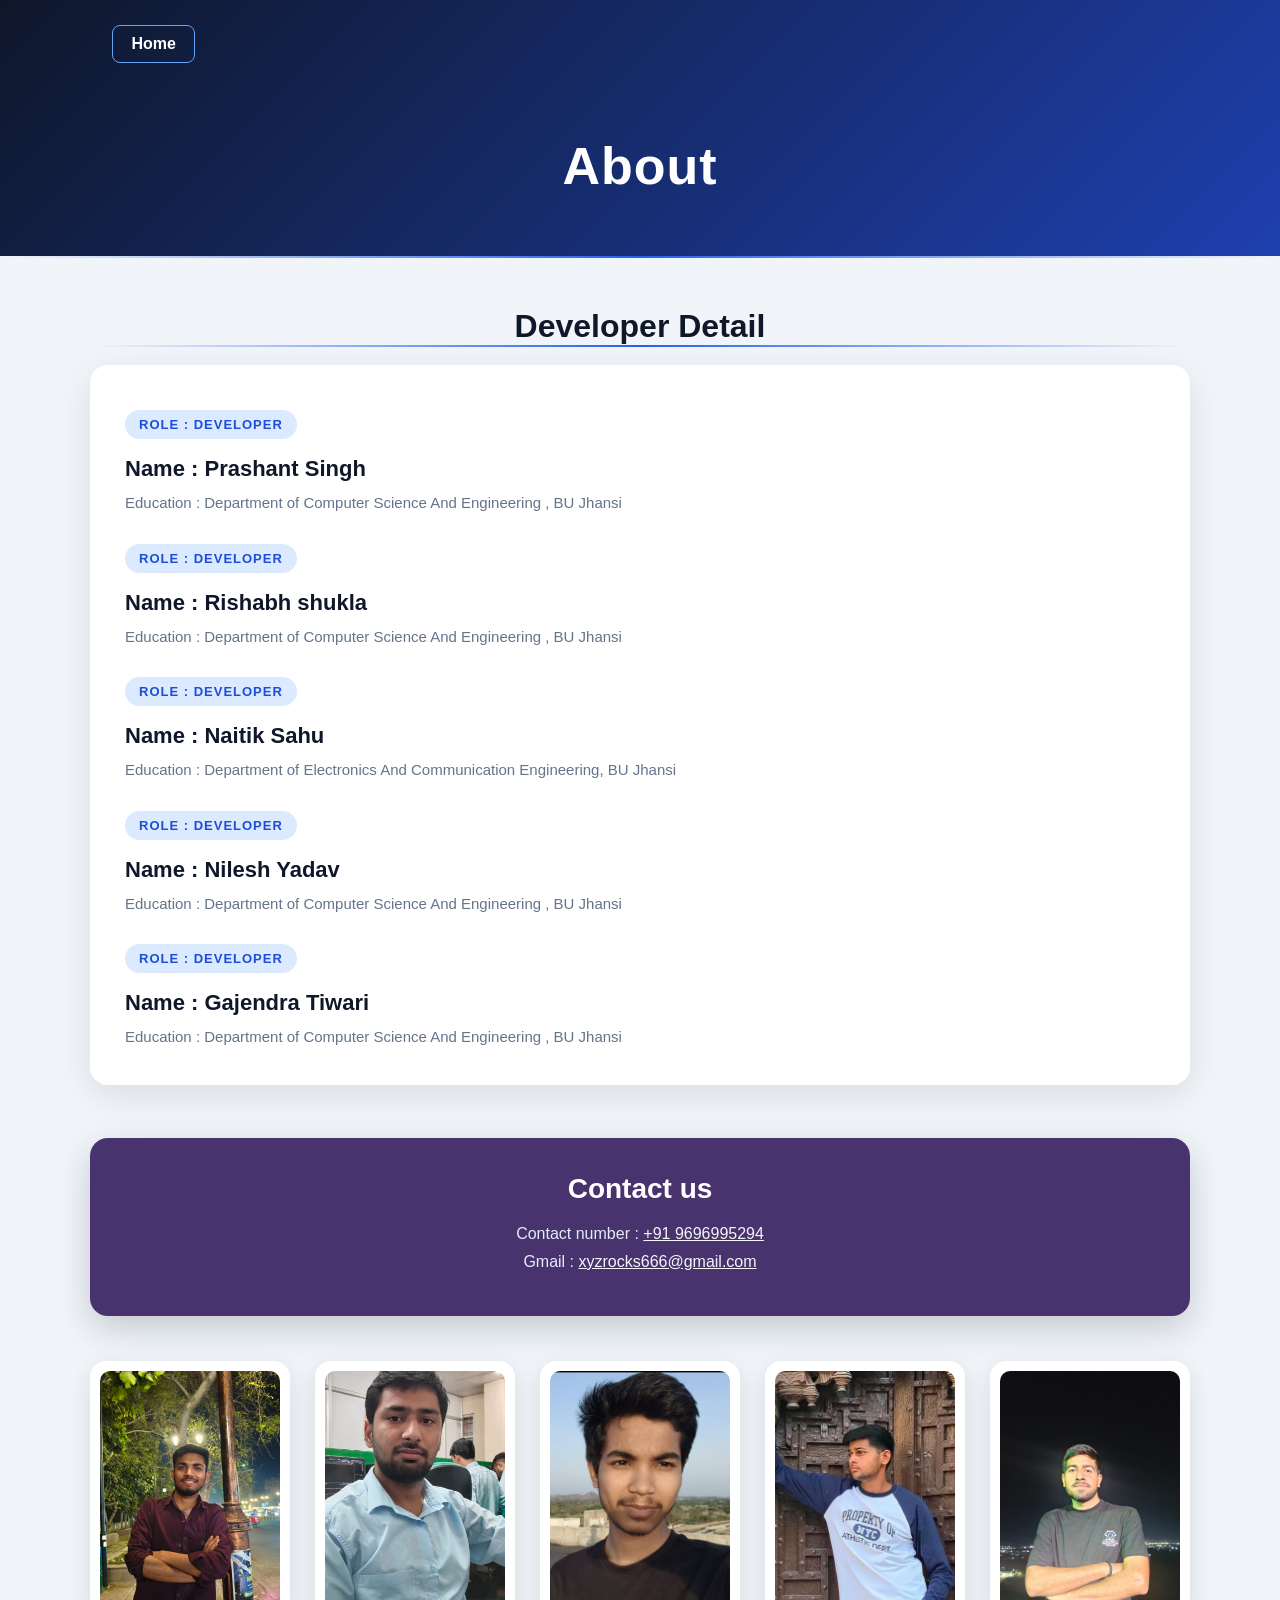
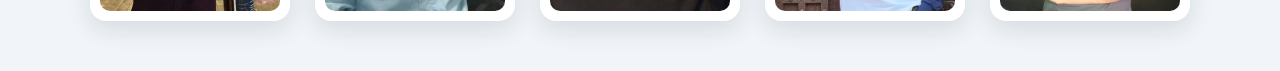
<file: about.html>
<!DOCTYPE html>
<html lang="en">

<head>
    <meta charset="UTF-8">
    <meta name="viewport" content="width=device-width, initial-scale=1.0">
    <link rel="apple-tought-incon" href="/rocc.jpg">
    <title>Education</title>
    <link rel="stylesheet" href="about.css">
</head>

<body>


    <header>
        <div>
             <h3> 
            <b>
                <a href="/index.html"> Home </a>
            </b>
        </h3>
        </div>
        <br>
    <h1> About </h1>
    </header>
    <hr>
    <main>
        <div>
            <h1> 
                <b> Developer Detail </b>
        </div>
        <hr>
        <br>
        <div>
            <div>
                  <h3> role : Developer</h3>

            </div>
            <div > 
                
                    <name>         Name : Prashant Singh</name>
            
                
            </div>
            
            <div > 
                
                    <education> Education : Department of Computer Science And Engineering , BU Jhansi</education>
                
            </div>
            <br>
            <div>
                  <h3> role : Developer</h3>

            </div>
            <div > 
                
                    <name>         Name : Rishabh shukla</name>
            
                
            </div>
            
            <div > 
                
                    <education> Education : Department of Computer Science And Engineering , BU Jhansi</education>
                
            </div>
            <br>

            <div>
                  <h3> role : Developer</h3>

            </div>
            <div > 
                
                    <name>         Name : Naitik Sahu</name>
            
                
            </div>
            
            <div > 
                
                    <education> Education : Department of Electronics And Communication Engineering, BU Jhansi</education>
                
            </div>
            <br>

            <div>
                  <h3> role : Developer</h3>

            </div>
            <div > 
                
                    <name>         Name : Nilesh Yadav</name>
            
                
            </div>
            
            <div > 
                
                    <education> Education : Department of Computer Science And Engineering , BU Jhansi</education>
                
            </div>
            <br>
            
            <div>
                  <h3> role : Developer</h3>

            </div>
            <div > 
                
                    <name>         Name : Gajendra Tiwari</name>
            
                
            </div>
            
            <div > 
                
                    <education> Education : Department of Computer Science And Engineering , BU Jhansi</education>
                
            </div>
        </div>
          <br>


        <div>
            <div>
                <h2>
                    <b>
                        Contact us 
                    </b>
                </h2>
            </div>
            <div>
                <mobile>
                    Contact number : <a href="https://wa.me/919696995294" target="_black" >+91 9696995294 </a>
                </mobile>
            </div>
            <div>
                <email>
                    Gmail : <a href="mailto:xyzrocks666@gmail.com"> xyzrocks666@gmail.com</a>
                </email>
                    
            </div>
        </div>

        <div>
            <div>
                <img src="/about.jpg" alt="Developer Photo" >
            </div>
            <div>
                <img src="/rishab.jpeg" alt="Developer Photo" >
            </div>
            <div>
                <img src="/nik.jpeg" alt="Developer Photo" >
            </div>
            <div>
                <img src="/nilesh.jpeg" alt="Developer Photo" >
            </div>
            <div>
                <img src="/gajendra.jpeg" alt="Developer Photo" >
            </div>
        </div>

    </main>
</body>

</html>
</file>
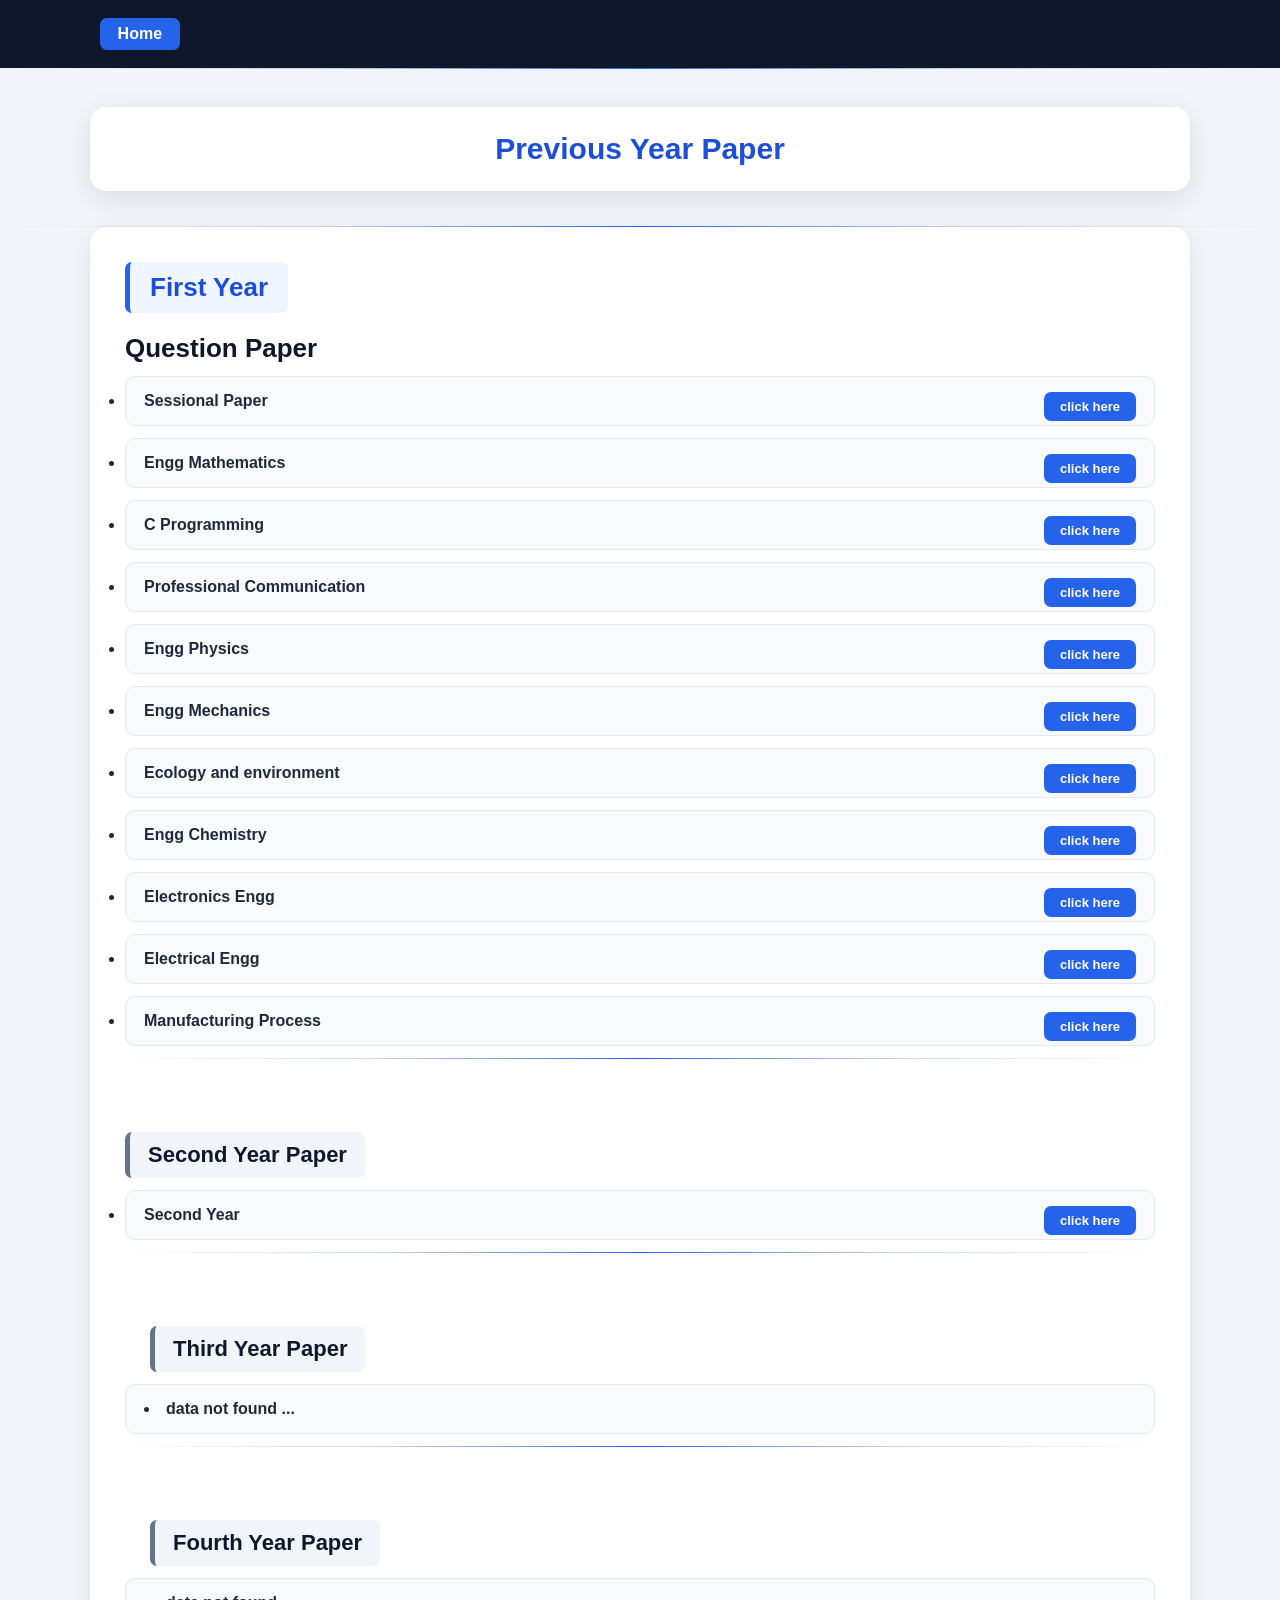
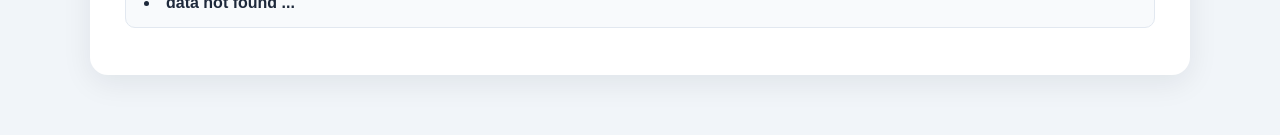
<file: paper.html>
<!DOCTYPE html>
<html lang="en">

<head>
    <meta charset="UTF-8">
    <meta name="viewport" content="width=device-width, initial-scale=1.0">
    <title>Document</title>
    <link rel="stylesheet" href="paper.css">
</head>

<body>
    <div>
       <a href="/index.html"> Home </a>
    </div>
    <hr>
    <br>





    <header>

        <div>
            <h1>
                <b>Previous Year Paper</b>
            </h1>
        </div>
    </header>
    <hr>
    <main>
        <div>

            <div>
                <ol>
                    <b>
                        <h2> First Year </h2>
                    </b>

                </ol>
                <div>
                    <h3>
                        <b>
                            <ul>
                                <h2> Question Paper </h2>
                                <li>
                                    Sessional Paper <a href="/s-paper.pdf"> click here </a>
                                </li>
                                <li>
                                    Engg Mathematics <a href="/math.pdf"> click here </a>
                                </li>
                                <li>
                                    C Programming <a href="/cpro.pdf"> click here </a>
                                </li>
                                <li>
                                    Professional Communication <a href="/proc.pdf"> click here </a>
                                </li>
                                <li>
                                   Engg Physics <a href="/phy.pdf"> click here </a>
                                </li>
                                <li>
                                    Engg Mechanics <a href="/machanics.pdf"> click here </a>
                                </li>
                                <li>
                                    Ecology and environment <a href="/eae.pdf"> click here </a>
                                </li>

                                <li>
                                    Engg Chemistry <a href="/chemi.pdf"> click here </a>
                                </li>
                                <li>
                                    Electronics Engg <a href="/electronics.pdf"> click here </a>
                                </li>

                                <li>
                                    Electrical Engg <a href="/electrical.pdf"> click here </a>
                                </li>
                                <li>
                                    Manufacturing Process <a href="/mfp.pdf"> click here </a>
                                </li>

                            </ul>
                        </b>
                    </h3>
                </div>


            </div>

            <hr><br>

            <div>
                <ul>
                    <b>
                        <h2> Second Year Paper </h2>
                    </b>
                </ul><ul>
                <li>  Second Year <a href="/course/scourse.html">click here </a>
                </li>
                </ul>


            </div>
            <hr> <br>
            <div>
                <ol>
                    <b>
                        <h2> Third Year Paper </h2>
                    </b>
                </ol>
                <li>  data not found ...</li>




            </div>
            <hr>
            <br>
            <div>
                <ol>
                    <b>
                        <h2> Fourth Year Paper </h2>
                    </b>
                </ol>
                <li>  data not found ...</li>




            </div>

        </div>
    </main>
</body>

</html>
</file>
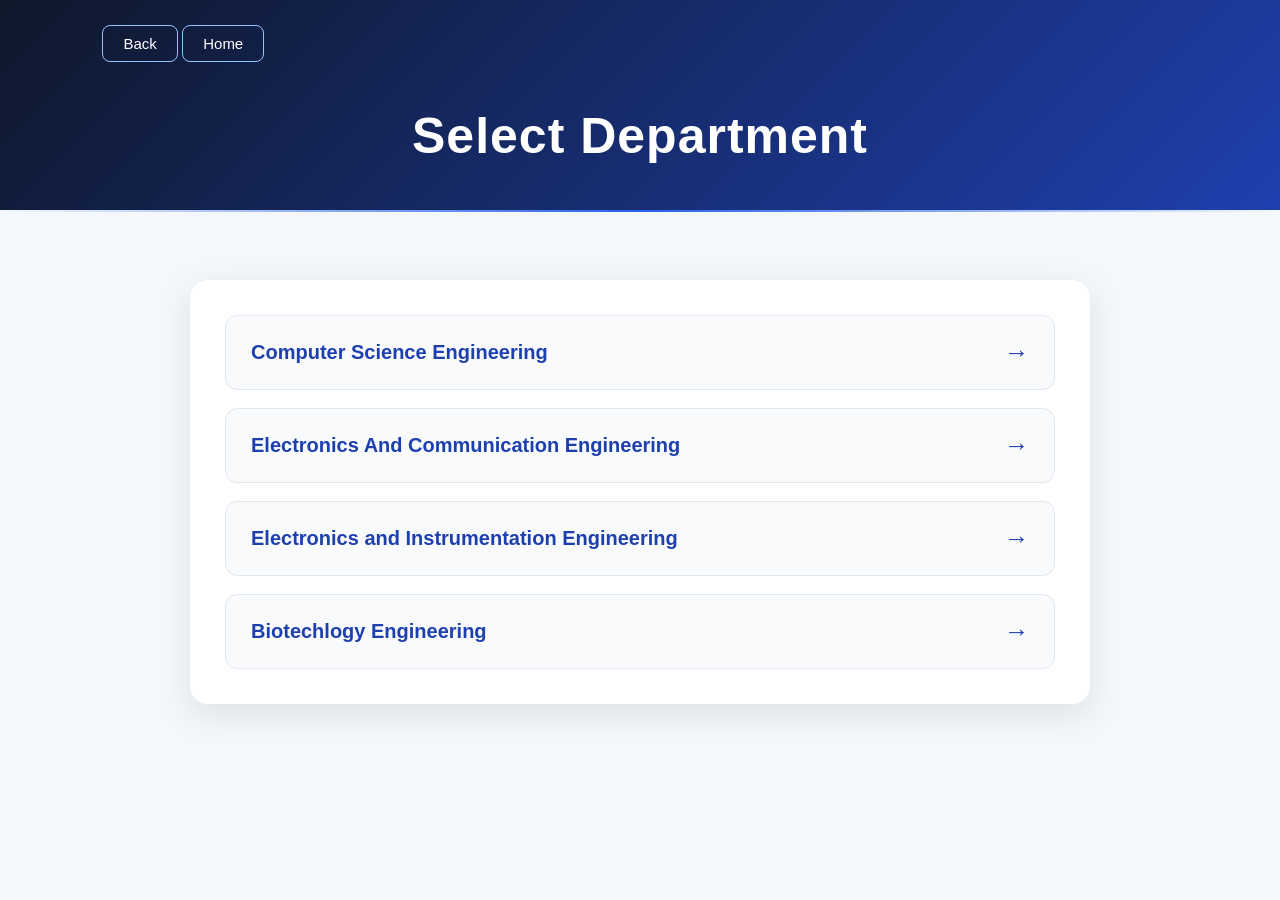
<file: course/scourse.html>
<!DOCTYPE html>
<html lang="en">

<head>
    <meta charset="UTF-8">
    <meta name="viewport" content="width=device-width, initial-scale=1.0">
    <title>Education</title>
    <link rel="stylesheet" href="scourse.css">
</head>

<body>
    <header>
        
            <div>
                <a href="/paper.html"> Back </a>
                <a href="/index.html"> Home </a>
            </div>
            <div>
                <h1>
                    Select Department
                </h1>
            </div>

        

    </header>
    <hr> <br>
    <main>
        <div>
            <ul>
                <li>
                    <div>
                        <h3>
                            <a href="/year/syear.html"> Computer Science Engineering</a>
                        </h3>
                    </div>
                </li>
                <br>
                <li>
                    <div>
                        <h3>
                            <a href="/pdfcourse/ece 3sem pdf.pdf"> Electronics And Communication Engineering</a>
                        </h3>
                    </div>

                </li>
                <br>
                <li>
                    <div>
                        <h3>
                            <a href="/rocc.jpg"> Electronics and Instrumentation Engineering</a>
                        </h3>
                    </div>

                </li><br>
                  <li>
                    <div>
                        <h3>
                            <a href="/rocc.jpg"> Biotechlogy Engineering</a>
                        </h3>
                    </div>

                </li>
            </ul>
        </div>
    </main>


</body>

</html>
</file>
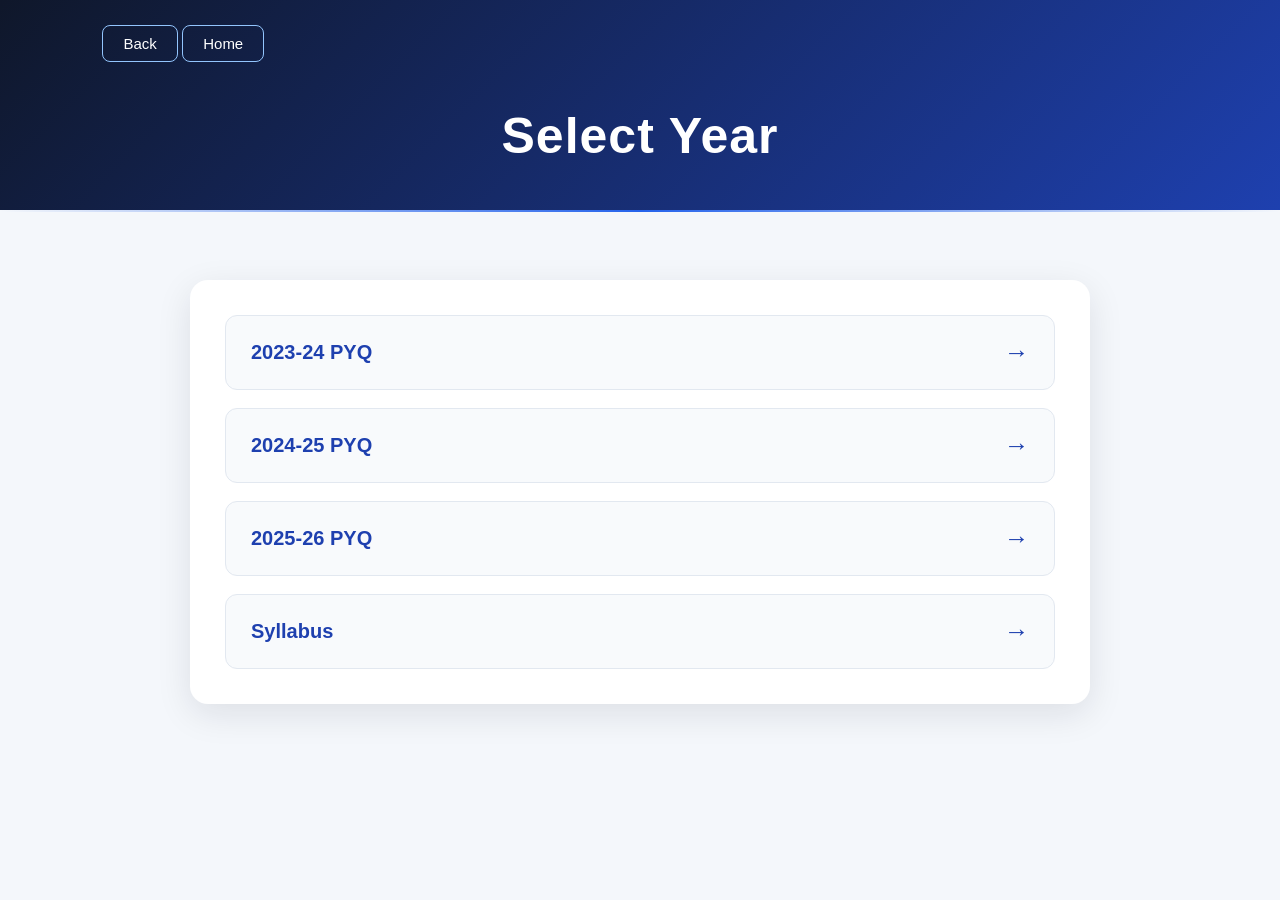
<file: year/syear.html>
<!DOCTYPE html>
<html lang="en">
<head>
    <meta charset="UTF-8">
    <meta name="viewport" content="width=device-width, initial-scale=1.0">
    <title>Year </title>
    <link rel="stylesheet" href="syear.css">
</head>
<body>
    <header>
        <div><a href="/course/scourse.html"> Back </a>
            <a href="/index.html"> Home </a>
        
        
        </div>
        
        
        
        <div>
            <h1> 
                Select Year
            </h1>
        </div>

    </header>
    <hr>
    <br>
    <main>
       <div>
        <ul>
            <li>
                <div>
                     <a href="/pdfcourse/2023-2024 PYQ.pdf"> 2023-24 PYQ</a> </a>

                </div>
            </li>
            <br>
            <li>
                <div>
                     <a href="/pdfcourse/2024-2025 PYQ.pdf">2024-25 PYQ</a>

                </div>
            </li>
            <br>
            <li>
                <div>
                     <a href="/pdfcourse/2025-2026 PYQ.pdf" >2025-26 PYQ </a>

                </div>
            </li>
            <br>
            <li>
                <div>
                     <a href="/pdfcourse/btech 2nd year syllabus.pdf" > Syllabus </a>

                </div>
            </li>
        </ul>
        
       </div>
    
    </main>
</body>
</html>
</file>
<file: about.css>
* {
    margin: 0;
    padding: 0;
    box-sizing: border-box;
}

body {
    font-family: "Segoe UI", Arial, sans-serif;
    background: #f1f5f9;
    color: #1e293b;
}




header {
    background: linear-gradient(135deg, #0f172a, #1e40af);
    padding: 25px 8% 60px;
    color: white;
}



header h3 {
    font-size: 16px;
    font-weight: 500;
}

header a {
    display: inline-block;
    margin-left: 10px;
    padding: 9px 18px;

    color: white;
    text-decoration: none;

    border: 1px solid #60a5fa;
    border-radius: 8px;

    transition: 0.3s ease;
}

header a:hover {
    background: #60a5fa;
    color: #0f172a;
}



header h1 {
    text-align: center;
    margin-top: 55px;

    font-size: clamp(30px, 5vw, 52px);
    font-weight: 700;

    letter-spacing: 1px;
}



hr {
    border: none;
    height: 2px;

    background: linear-gradient(
        90deg,
        transparent,
        #2563eb,
        transparent
    );
}




main {
    width: 90%;
    max-width: 1100px;
    margin: 50px auto;
}




main > div:first-child {
    text-align: center;
}

main > div:first-child h1 {
    font-size: 32px;
    color: #0f172a;
}




main > div:nth-of-type(2) {
    background: white;

    padding: 35px;

    border-radius: 18px;

    box-shadow:
        0 10px 35px rgba(15, 23, 42, 0.10);
}


main > div:nth-of-type(2) h3 {
    display: inline-block;

    margin-top: 10px;
    margin-bottom: 12px;

    padding: 7px 14px;

    background: #dbeafe;
    color: #1d4ed8;

    border-radius: 20px;

    font-size: 13px;

    text-transform: uppercase;
    letter-spacing: 1px;
}




name {
    display: block;

    font-size: 22px;
    font-weight: 700;

    color: #0f172a;

    margin: 5px 0 8px;
}




education {
    display: block;

    color: #64748b;

    font-size: 15px;

    line-height: 1.7;
}


/* contact */

main > div:nth-of-type(3) {
    margin-top: 35px;

    padding: 35px;

    text-align: center;

    background:  rgb(72, 51, 111);

    color: white;

    border-radius: 18px;

    box-shadow:
        0 12px 35px rgba(15, 23, 42, 0.2);
}


main > div:nth-of-type(3) h2 {
    font-size: 28px;
    margin-bottom: 20px;
}


/* Contact information */
a{
    color: whitesmoke;
}
mobile,
email {
   
   
    display: block;

    margin: 10px;

    color:  #e3ecf7;

    font-size: 16px;
}




main > div:nth-of-type(4) {
    margin-top: 45px;

    display: grid;

    grid-template-columns:
        repeat(auto-fit, minmax(180px, 1fr));

    gap: 25px;
}


/* Photo cards */

main > div:nth-of-type(4) > div {
    background: white;

    padding: 10px;

    border-radius: 16px;

    overflow: hidden;

    box-shadow:
        0 8px 25px rgba(15, 23, 42, 0.12);

    transition: all 0.35s ease;
}


/* Photo hover */

main > div:nth-of-type(4) > div:hover {
    transform: translateY(-8px);

    box-shadow:
        0 18px 35px rgba(37, 99, 235, 0.25);
}


/* Images */

main > div:nth-of-type(4) img {
    width: 100%;
    height: 240px;

    object-fit: cover;

    display: block;

    border-radius: 10px;

    transition: 0.4s ease;
}


main > div:nth-of-type(4) > div:hover img {
    transform: scale(1.05);
}




@media (max-width: 600px) {

    header {
        padding: 20px 5% 45px;
    }

    header h1 {
        font-size: 30px;
        margin-top: 40px;
    }

    main {
        width: 94%;
        margin: 35px auto;
    }

    main > div:nth-of-type(2) {
        padding: 20px;
    }

    main > div:nth-of-type(3) {
        padding: 25px 15px;
    }

    main > div:nth-of-type(4) {
        grid-template-columns: 1fr 1fr;
        gap: 12px;
    }

    main > div:nth-of-type(4) img {
        height: 180px;
    }

    name {
        font-size: 18px;
    }

    education {
        font-size: 14px;
    }
}
</file>
<file: paper.css>
/* Google Font */
/* @import url('https://fonts.googleapis.com/css2?family=Poppins:wght@300;400;500;600;700&display=swap');

*{
    margin:0;
    padding:0;
    box-sizing:border-box;
    font-family:'Poppins',sans-serif;
}

body{
    background:linear-gradient(135deg,#1e3c72,#2a5298);
    color:#fff;
    padding:30px;
}

header{
    text-align:center;
    margin-bottom:30px;
}

header h1{
    font-size:40px;
    color:#fff;
    text-transform:uppercase;
    letter-spacing:2px;
}

hr{
    border:none;
    height:2px;
    background:#ffffff33;
    margin:30px 0;
}

div:first-child{
    text-align:center;
    margin-bottom:20px;
}

a{
    text-decoration:none;
    color:#00e5ff;
    font-weight:600;
    transition:.3s;
}

a:hover{
    color:#fff;
}

main{
    max-width:1100px;
    margin:auto;
}

main > div > div{
    background:#ffffff15;
    backdrop-filter:blur(12px);
    border-radius:15px;
    padding:25px;
    margin-bottom:30px;
    box-shadow:0 10px 25px rgba(0,0,0,.3);
}

h2{
    color:#ffdd57;
    margin-bottom:15px;
}

h3{
    margin-bottom:15px;
}

ol{
    padding-left:25px;
}

li{
    background:#ffffff12;
    margin:12px 0;
    padding:15px;
    border-radius:10px;
    transition:.3s;
    list-style-position:inside;
}

li:hover{
    transform:translateX(8px);
    background:#ffffff25;
}

li a{
    float:right;
    background:#00c853;
    color:#fff;
    padding:8px 18px;
    border-radius:25px;
}

li a:hover{
    background:#009624;
}

h1{
    text-align:center;
}

h1:last-child{
    color:#ff5252;
}

@media(max-width:768px){

body{
    padding:15px;
}

header h1{
    font-size:28px;
}

li{
    display:flex;
    flex-direction:column;
    gap:12px;
}

li a{
    float:none;
    width:150px;
    text-align:center;
}
}


 */













 
/* =========================================
   RESET
========================================= */

* {
    margin: 0;
    padding: 0;
    box-sizing: border-box;
}


/* =========================================
   BODY
========================================= */

body {
    font-family: "Segoe UI", Arial, sans-serif;

    background: #f1f5f9;

    color: #1e293b;

    min-height: 100vh;
}


/* =========================================
   HOME BAR
========================================= */

body > div:first-child {
    width: 100%;

    padding: 18px 7%;

    background: #0f172a;

    color: #e2e8f0;

    font-size: 16px;

    font-weight: 600;
}


body > div:first-child a {
    display: inline-block;

    margin-left: 10px;

    padding: 7px 18px;

    background: #2563eb;

    color: white;

    text-decoration: none;

    border-radius: 7px;

    transition: 0.3s ease;
}


body > div:first-child a:hover {
    background: #60a5fa;

    color: #0f172a;

    transform: translateY(-2px);
}


/* =========================================
   PAGE TITLE
========================================= */

body > div:nth-of-type(2) {
    text-align: center;

    padding: 35px 20px 10px;
}


body > div:nth-of-type(2) h1 {
    font-size: 42px;

    color: #0f172a;

    letter-spacing: 1px;
}


/* =========================================
   HEADER
========================================= */

header {
    width: 90%;

    max-width: 1100px;

    margin: 20px auto 35px;

    padding: 25px;

    text-align: center;

    background: white;

    border-radius: 16px;

    box-shadow:
        0 8px 30px rgba(15, 23, 42, 0.10);
}


header h1 {
    font-size: 30px;

    color: #1d4ed8;

    text-transform: capitalize;
}


/* =========================================
   MAIN CONTAINER
========================================= */

main {
    width: 90%;

    max-width: 1100px;

    margin: auto auto 60px;
}


main > div {
    background: white;

    padding: 35px;

    border-radius: 18px;

    box-shadow:
        0 8px 30px rgba(15, 23, 42, 0.08);
}


/* =========================================
   FIRST YEAR
========================================= */

main h2 {
    color: #0f172a;

    font-size: 26px;
}


/* First Year heading */

main > div > div:first-child > ol {
    list-style: none;

    padding: 0;

    margin-bottom: 20px;
}


main > div > div:first-child > ol h2 {
    display: inline-block;

    padding: 10px 20px;

    background: #eff6ff;

    color: #1d4ed8;

    border-left: 5px solid #2563eb;

    border-radius: 7px;
}


/* =========================================
   PAPER LIST
========================================= */

main ol {
    padding-left: 25px;
}


main li {
    margin: 12px 0;

    padding: 15px 18px;

    background: #f8fafc;

    border: 1px solid #e2e8f0;

    border-radius: 10px;

    font-size: 16px;

    font-weight: 600;

    transition: all 0.3s ease;
}


/* Hover effect */

main li:hover {
    background: #eff6ff;

    border-color: #93c5fd;

    transform: translateX(6px);

    box-shadow:
        0 5px 15px rgba(37, 99, 235, 0.10);
}


/* =========================================
   PAPER BUTTON
========================================= */

main li a {
    float: right;

    padding: 7px 16px;

    background: #2563eb;

    color: white;

    text-decoration: none;

    border-radius: 7px;

    font-size: 13px;

    font-weight: 600;

    transition: 0.3s ease;
}


main li a:hover {
    background: #1e40af;

    box-shadow:
        0 5px 12px rgba(37, 99, 235, 0.3);
}


/* =========================================
   OTHER YEARS
========================================= */

main > div > div:nth-of-type(n + 2) {
    margin-top: 30px;

    padding-top: 25px;
}


main > div > div:nth-of-type(n + 2) h2 {
    display: inline-block;

    padding: 10px 18px;

    background: #f1f5f9;

    border-left: 5px solid #64748b;

    border-radius: 7px;

    font-size: 22px;
}


/* No data message */

main > div > div:nth-of-type(n + 2) h1 {
    margin-top: 20px;

    padding: 20px;

    text-align: center;

    font-size: 18px;

    font-weight: 500;

    color: #64748b;

    background: #f8fafc;

    border: 1px dashed #cbd5e1;

    border-radius: 10px;
}


/* =========================================
   HORIZONTAL LINES
========================================= */

hr {
    border: none;

    height: 1px;

    background: linear-gradient(
        90deg,
        transparent,
        #cbd5e1,
        #2563eb,
        #cbd5e1,
        transparent
    );
}


/* =========================================
   MOBILE
========================================= */

@media (max-width: 650px) {

    body > div:first-child {
        padding: 15px 5%;
    }


    body > div:nth-of-type(2) {
        padding-top: 25px;
    }


    body > div:nth-of-type(2) h1 {
        font-size: 32px;
    }


    header {
        width: 94%;

        padding: 20px 15px;
    }


    header h1 {
        font-size: 23px;
    }


    main {
        width: 94%;
    }


    main > div {
        padding: 20px 15px;
    }


    main h2 {
        font-size: 22px;
    }


    main li {
        font-size: 14px;

        padding: 14px;
    }


    main li a {
        float: none;

        display: block;

        width: fit-content;

        margin-top: 10px;
    }
}
</file>
<file: course/scourse.css>
* {
    margin: 0;
    padding: 0;
    box-sizing: border-box;
}




body {
    font-family: "Segoe UI", Arial, sans-serif;

    background: #f4f7fb;

    color: #1e293b;

    min-height: 100vh;
}




header {
    background: linear-gradient(135deg, #0f172a, #1e40af);

    padding: 25px 8% 45px;

    color: white;
}


/* Back button */

header > div:first-child a {
    display: inline-block;

    padding: 9px 20px;

    border: 1px solid #93c5fd;

    border-radius: 8px;

    color: white;

    text-decoration: none;

    font-size: 15px;

    transition: all 0.3s ease;
}


header > div:first-child a:hover {
    background: white;

    color: #1e40af;

    transform: translateX(-3px);
}


/* Page heading */

header > div:nth-child(2) {
    text-align: center;

    margin-top: 45px;
}


header h1 {
    font-size: clamp(32px, 5vw, 50px);

    font-weight: 700;

    letter-spacing: 1px;
}




hr {
    border: none;

    height: 2px;

    background: linear-gradient(
        90deg,
        transparent,
        #2563eb,
        transparent
    );
}




main {
    width: 90%;

    max-width: 900px;

    margin: 50px auto;
}



main > div {
    background: white;

    padding: 35px;

    border-radius: 18px;

    box-shadow:
        0 10px 35px rgba(15, 23, 42, 0.10);
}


/* Remove default list styling */

main ul {
    list-style: none;

    padding: 0;

    margin: 0;
}


/* Year item */

main li {
    margin: 0;
}


/* Year link */

main li a {
    display: flex;

    align-items: center;

    justify-content: space-between;

    padding: 22px 25px;

    background: #f8fafc;

    border: 1px solid #e2e8f0;

    border-radius: 12px;

    color: #1e40af;

    text-decoration: none;

    font-size: 20px;

    font-weight: 700;

    transition: all 0.3s ease;
}


/* Arrow */

main li a::after {
    content: "→";

    font-size: 25px;

    transition: 0.3s ease;
}


/* Hover */

main li a:hover {
    background: #eff6ff;

    border-color: #60a5fa;

    transform: translateY(-4px);

    box-shadow:
        0 10px 25px rgba(37, 99, 235, 0.15);
}


main li a:hover::after {
    transform: translateX(6px);
}




@media (max-width: 600px) {

    header {
        padding: 20px 5% 40px;
    }

    header > div:nth-child(2) {
        margin-top: 35px;
    }

    header h1 {
        font-size: 32px;
    }

    main {
        width: 94%;

        margin: 30px auto;
    }

    main > div {
        padding: 20px 15px;
    }

    main li a {
        padding: 18px;

        font-size: 17px;
    }
}
</file>
<file: year/syear.css>
* {
    margin: 0;
    padding: 0;
    box-sizing: border-box;
}




body {
    font-family: "Segoe UI", Arial, sans-serif;

    background: #f4f7fb;

    color: #1e293b;

    min-height: 100vh;
}




header {
    background: linear-gradient(135deg, #0f172a, #1e40af);

    padding: 25px 8% 45px;

    color: white;
}




header > div:first-child a {
    display: inline-block;

    padding: 9px 20px;

    border: 1px solid #93c5fd;

    border-radius: 8px;

    color: white;

    text-decoration: none;

    font-size: 15px;

    transition: all 0.3s ease;
}


header > div:first-child a:hover {
    background: white;

    color: #1e40af;

    transform: translateX(-3px);
}
header > div:nth-child(2) {
    text-align: center;

    margin-top: 45px;
}


header h1 {
    font-size: clamp(32px, 5vw, 50px);

    font-weight: 700;

    letter-spacing: 1px;
    text-align: center;
}

/* =========================
   HORIZONTAL LINE
========================= */

hr {
    border: none;

    height: 2px;

    background: linear-gradient(
        90deg,
        transparent,
        #2563eb,
        transparent
    );
}


/* =========================
   MAIN
========================= */

main {
    width: 90%;

    max-width: 900px;

    margin: 50px auto;
}




main > div {
    background: white;

    padding: 35px;

    border-radius: 18px;

    box-shadow:
        0 10px 35px rgba(15, 23, 42, 0.10);
}


/* Remove default list styling */

main ul {
    list-style: none;

    padding: 0;

    margin: 0;
}


/* Year item */

main li {
    margin: 0;
}


/* Year link */

main li a {
    display: flex;

    align-items: center;

    justify-content: space-between;

    padding: 22px 25px;

    background: #f8fafc;

    border: 1px solid #e2e8f0;

    border-radius: 12px;

    color: #1e40af;

    text-decoration: none;

    font-size: 20px;

    font-weight: 700;

    transition: all 0.3s ease;
}




main li a::after {
    content: "→";

    font-size: 25px;

    transition: 0.3s ease;
}




main li a:hover {
    background: #eff6ff;

    border-color: #60a5fa;

    transform: translateY(-4px);

    box-shadow:
        0 10px 25px rgba(37, 99, 235, 0.15);
}


main li a:hover::after {
    transform: translateX(6px);
}




@media (max-width: 600px) {

    header {
        padding: 20px 5% 40px;
    }

    header > div:nth-child(2) {
        margin-top: 35px;
    }

    header h1 {
        font-size: 32px;
    }

    main {
        width: 94%;

        margin: 30px auto;
    }

    main > div {
        padding: 20px 15px;
    }

    main li a {
        padding: 18px;

        font-size: 17px;
    }
}
</file>
